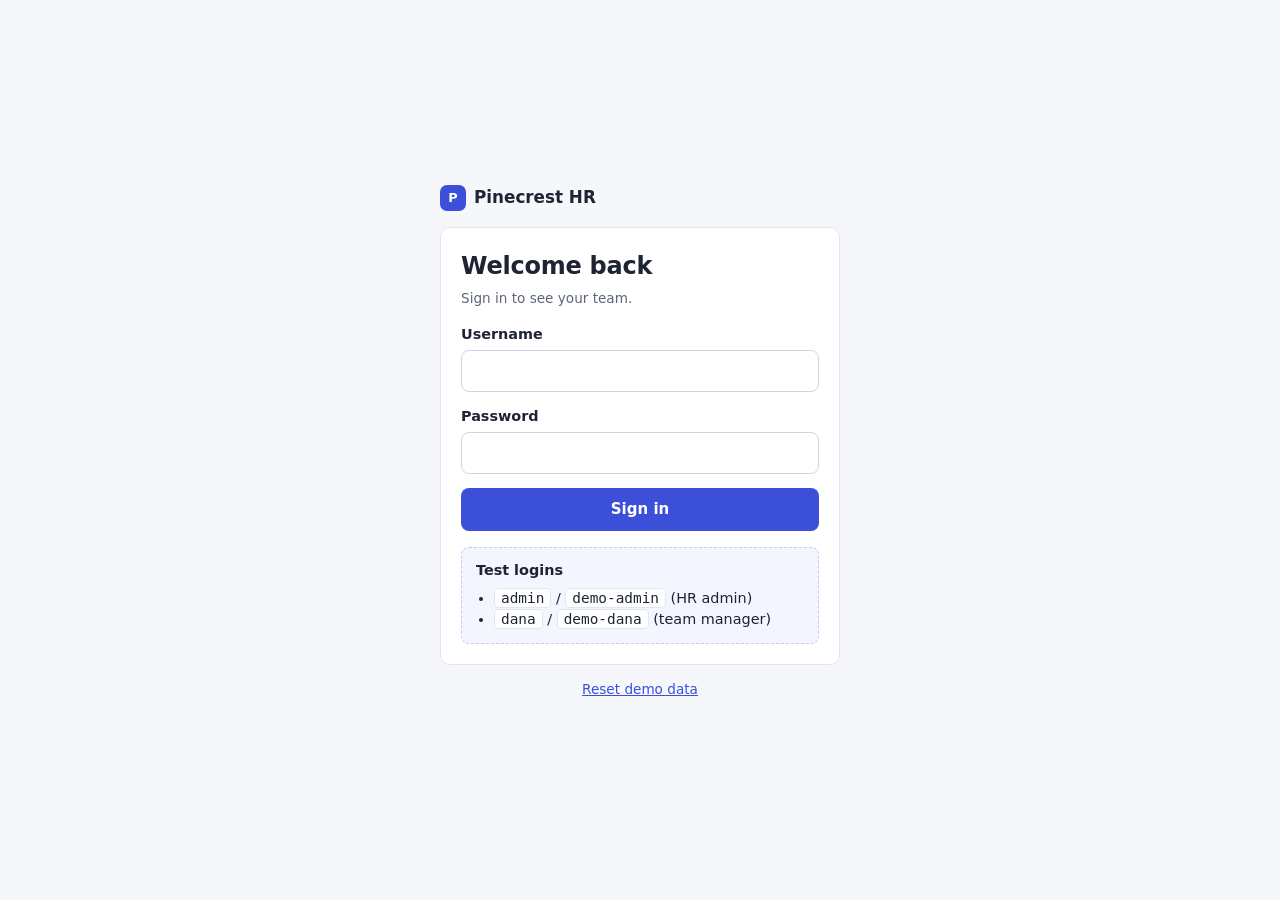
<file: index.html>
<!doctype html>
<html lang="en">
<head>
<meta charset="utf-8">
<meta name="viewport" content="width=device-width, initial-scale=1">
<title>Sign in · Pinecrest HR</title>
<script>try { if (localStorage.getItem('hrd.session')) location.replace('people.html'); } catch (e) {}</script>
<link rel="stylesheet" href="styles.css">
</head>
<body data-page="signin">
<main class="signin-wrap">
  <div class="signin">
    <div class="brand"><span class="brand-mark" style="color:#fff">P</span>Pinecrest HR</div>
    <div class="card">
      <h1>Welcome back</h1>
      <p class="sub">Sign in to see your team.</p>
      <div id="signin-error" class="form-alert" role="alert" hidden></div>
      <form id="signin-form" method="post" action="#" novalidate>
        <div class="field">
          <label for="username">Username</label>
          <input id="username" name="username" type="text" autocomplete="username" autocapitalize="none" spellcheck="false">
        </div>
        <div class="field">
          <label for="password">Password</label>
          <input id="password" name="password" type="password" autocomplete="current-password">
        </div>
        <button class="btn btn-primary" type="submit" style="width:100%">Sign in</button>
      </form>
      <div class="logins">
        <strong>Test logins</strong>
        <ul>
          <li><code>admin</code> / <code>demo-admin</code> (HR admin)</li>
          <li><code>dana</code> / <code>demo-dana</code> (team manager)</li>
        </ul>
      </div>
    </div>
    <p class="sub" style="margin-top:14px;text-align:center"><a href="#" id="reset-signin">Reset demo data</a></p>
  </div>
</main>
<script src="app.js"></script>
</body>
</html>
</file>
<file: styles.css>
:root {
  --bg: #f6f7fb;
  --card: #ffffff;
  --ink: #1d2433;
  --muted: #5d6677;
  --line: #e3e6ee;
  --primary: #3b4fd8;
  --primary-ink: #ffffff;
  --side: #161c34;
  --side-ink: #c9cfe6;
  --danger: #c62828;
  --red: #d93025;
  --green: #1e9e57;
  --amber: #f2a900;
  --radius: 10px;
  font-family: ui-sans-serif, system-ui, -apple-system, "Segoe UI", Roboto, sans-serif;
  color: var(--ink);
}
* { box-sizing: border-box; }
[hidden] { display: none !important; }
html, body { margin: 0; }
body { background: var(--bg); line-height: 1.5; font-size: 15px; }
a { color: var(--primary); }
h1 { font-size: 1.5rem; margin: 0 0 .25rem; letter-spacing: -.01em; }
h2 { font-size: 1.1rem; margin: 0 0 .75rem; }
p { margin: 0 0 1rem; }

/* Shell */
.shell { display: grid; grid-template-columns: 220px 1fr; min-height: 100vh; }
.side { background: var(--side); color: var(--side-ink); padding: 20px 14px; display: flex; flex-direction: column; gap: 4px; }
.brand { color: #fff; font-weight: 700; font-size: 1.05rem; padding: 4px 10px 18px; display: flex; align-items: center; gap: 8px; text-decoration: none; }
.brand-mark { width: 26px; height: 26px; border-radius: 7px; background: var(--primary); display: grid; place-items: center; font-size: .8rem; }
.side nav { display: flex; flex-direction: column; gap: 2px; }
.side nav a { color: var(--side-ink); text-decoration: none; padding: 8px 10px; border-radius: 8px; }
.side nav a:hover { background: rgba(255,255,255,.07); color: #fff; }
.side nav a[aria-current="page"] { background: rgba(255,255,255,.12); color: #fff; font-weight: 600; }
.side-foot { margin-top: auto; padding: 12px 10px 0; border-top: 1px solid rgba(255,255,255,.1); font-size: .85rem; display: flex; flex-direction: column; gap: 6px; }
.side-foot a, .side-foot button { color: var(--side-ink); background: none; border: 0; padding: 0; font: inherit; text-align: left; cursor: pointer; text-decoration: underline; }
.who { color: #fff; font-weight: 600; }
.topbar { display: none; }
.main { padding: 28px 32px 48px; min-width: 0; }
.page-head { display: flex; align-items: flex-end; justify-content: space-between; gap: 16px; flex-wrap: wrap; margin-bottom: 20px; }
.page-head p { color: var(--muted); margin: 0; }

/* Cards and buttons */
.card { background: var(--card); border: 1px solid var(--line); border-radius: var(--radius); padding: 20px; }
.btn { display: inline-flex; align-items: center; justify-content: center; gap: 6px; border-radius: 8px; padding: 9px 16px; font: inherit; font-weight: 600; border: 1px solid transparent; cursor: pointer; text-decoration: none; }
.btn-primary { background: var(--primary); color: var(--primary-ink); }
.btn-primary:hover { background: #2f41bf; }
.btn-ghost { background: #fff; color: var(--ink); border-color: var(--line); }
.btn-ghost:hover { background: #f0f2f8; }
.btn-faint { background: #f1f2f5; color: #c3c7cf; border-color: #eceef2; } /* trap: low-contrast button */
.btn-row { display: flex; gap: 10px; flex-wrap: wrap; align-items: center; }

/* Sign-in */
.signin-wrap { min-height: 100vh; display: grid; place-items: center; padding: 24px 16px; }
.signin { width: 100%; max-width: 400px; }
.signin .brand { color: var(--ink); padding: 0 0 16px; }
.logins { margin-top: 16px; font-size: .9rem; background: #f3f5ff; border: 1px dashed #c5cbf3; border-radius: 8px; padding: 12px 14px; }
.logins code { background: #fff; padding: 1px 6px; border-radius: 4px; border: 1px solid var(--line); }
.logins ul { margin: 6px 0 0; padding-left: 18px; }

/* Forms */
.field { display: flex; flex-direction: column; gap: 4px; margin-bottom: 14px; }
.field label { font-weight: 600; font-size: .9rem; }
.field input, .field select { font: inherit; padding: 9px 11px; border: 1px solid #cfd4df; border-radius: 8px; background: #fff; color: var(--ink); width: 100%; }
.field input:focus, .field select:focus { outline: 2px solid var(--primary); outline-offset: 1px; border-color: var(--primary); }
.field.has-error input, .field.has-error select { border-color: var(--danger); }
.error { color: var(--danger); font-size: .85rem; }
.form-alert { background: #fdecea; color: #8a1c1c; border: 1px solid #f5c2bd; border-radius: 8px; padding: 10px 12px; margin-bottom: 14px; }
.hint { font-size: 12px; color: #c8ccd3; } /* trap: tiny light-grey help text */
.grid-2 { display: grid; grid-template-columns: 1fr 1fr; gap: 0 16px; }
.form-layout { display: grid; grid-template-columns: 1fr 280px; gap: 20px; align-items: start; }

/* Photo */
.photo-box { display: flex; flex-direction: column; gap: 12px; }
.photo-preview { width: 120px; height: 120px; border-radius: 50%; overflow: hidden; border: 1px solid var(--line); background: #eef0f6; }
.photo-preview img { width: 100%; height: 100%; object-fit: cover; display: block; }
.dropzone { border: 2px dashed #b9c0d4; border-radius: var(--radius); padding: 18px 12px; text-align: center; color: var(--muted); background: #fafbff; }
.dropzone.over { border-color: var(--primary); background: #eef0ff; color: var(--primary); }
.photo-status { font-size: .85rem; color: var(--muted); min-height: 1.3em; }

/* People list */
.toolbar { display: flex; gap: 10px; align-items: center; flex-wrap: wrap; margin-bottom: 14px; }
.search { flex: 1 1 240px; font: inherit; padding: 9px 12px; border: 1px solid #cfd4df; border-radius: 8px; min-width: 0; }
.legend { display: flex; gap: 14px; font-size: .85rem; color: var(--muted); flex-wrap: wrap; }
.legend span { display: inline-flex; align-items: center; gap: 6px; }
.table { width: 100%; border-collapse: collapse; }
.table th { text-align: left; font-size: .8rem; text-transform: uppercase; letter-spacing: .04em; color: var(--muted); padding: 10px 12px; border-bottom: 1px solid var(--line); }
.table td { padding: 10px 12px; border-bottom: 1px solid var(--line); vertical-align: middle; }
.table tr:last-child td { border-bottom: 0; }
.person-cell { display: flex; align-items: center; gap: 12px; }
.person-cell a { font-weight: 600; color: var(--ink); text-decoration: none; }
.person-cell a:hover { text-decoration: underline; }
.sub { color: var(--muted); font-size: .85rem; }
.avatar { width: 38px; height: 38px; border-radius: 50%; flex: none; object-fit: cover; display: block; }
.avatar-lg { width: 96px; height: 96px; }
.pill { display: inline-block; width: 44px; height: 14px; border-radius: 999px; vertical-align: middle; }
.dot { display: inline-block; width: 12px; height: 12px; border-radius: 50%; }
.empty { text-align: center; color: var(--muted); padding: 28px 12px; }
.table-foot { margin-top: 12px; }

/* Profile */
.profile-head { display: flex; gap: 18px; align-items: center; flex-wrap: wrap; margin-bottom: 20px; }
.facts { display: grid; grid-template-columns: 160px 1fr; gap: 10px 16px; margin: 0; }
.facts dt { color: var(--muted); }
.facts dd { margin: 0; }
.toast { position: fixed; bottom: 20px; left: 50%; transform: translateX(-50%); background: var(--ink); color: #fff; padding: 10px 16px; border-radius: 8px; font-size: .9rem; max-width: calc(100% - 32px); }

/* Fake server error */
.err500 { text-align: center; padding: 40px 20px; }
.err500 .code { font-size: 3rem; font-weight: 800; color: #c4c8d4; line-height: 1; }
.spinner { width: 28px; height: 28px; border: 3px solid var(--line); border-top-color: var(--primary); border-radius: 50%; animation: spin .8s linear infinite; margin: 24px auto; }
@keyframes spin { to { transform: rotate(360deg); } }

/* Tablet */
@media (max-width: 900px) {
  .shell { grid-template-columns: 180px 1fr; }
  .main { padding: 22px 20px 40px; }
  .col-start { display: none; }
  .form-layout { grid-template-columns: 1fr; }
}

/* Phone: side nav becomes a menu */
@media (max-width: 640px) {
  .shell { display: block; }
  .topbar { display: flex; align-items: center; justify-content: space-between; background: var(--side); color: #fff; padding: 10px 16px; position: sticky; top: 0; z-index: 5; }
  .topbar .brand { padding: 0; }
  .menu-btn { background: rgba(255,255,255,.1); color: #fff; border: 1px solid rgba(255,255,255,.25); border-radius: 8px; padding: 6px 12px; font: inherit; cursor: pointer; }
  .side { display: none; padding: 8px 12px 16px; }
  .side .brand { display: none; }
  .shell.menu-open .side { display: flex; }
  .side-foot { margin-top: 10px; }
  .main { padding: 18px 16px 40px; }
  .grid-2 { grid-template-columns: 1fr; }
  .col-dept, .table thead { display: none; }
  .table td { padding: 10px 8px; }
  .facts { grid-template-columns: 1fr; gap: 2px; }
  .facts dd { margin-bottom: 10px; }
}
</file>
